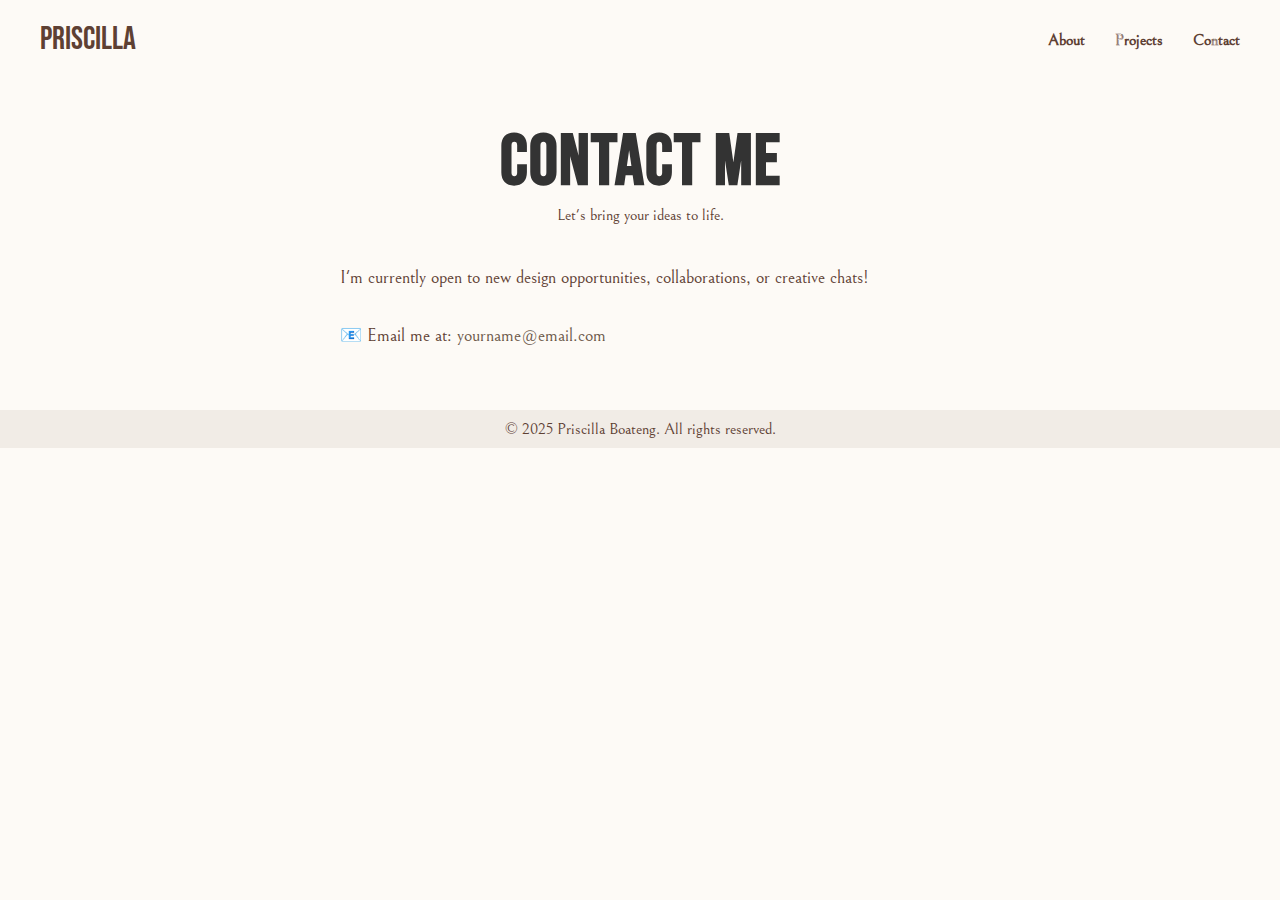
<file: contact.html>
<!DOCTYPE html>
<html lang="en">
<head>
  <meta charset="UTF-8" />
  <meta name="viewport" content="width=device-width, initial-scale=1.0" />
  <title>Contact | Priscilla Boateng</title>

  <!-- Google Fonts and Styles -->
  <link rel="preconnect" href="https://fonts.googleapis.com" />
  <link rel="preconnect" href="https://fonts.gstatic.com" crossorigin />
  <link href="https://fonts.googleapis.com/css2?family=Bebas+Neue&family=Bellefair&display=swap" rel="stylesheet" />
  <style>
    * {
      box-sizing: border-box;
      margin: 0;
      padding: 0;
    }

    body {
      font-family: "Bellefair", serif;
      background-color: #fdfaf6;
      color: #5e4033;
    }
  @keyframes fadeIn {
  to {
    opacity: 1;
  }
}

    /* Navigation Bar */
    .navbar {
      width: 100%;
      padding: 20px 40px;
      display: flex;
      justify-content: space-between;
      align-items: center;
      background-color: #fdfaf6;
      position: sticky;
      top: 0;
      z-index: 1000;
    }

    .navbar .logo {
      font-family: 'Bebas Neue', sans-serif;
      font-size: 32px;
      color: #5e4033;
      text-decoration: none;
    }

    .navbar-links {
      display: flex;
      gap: 30px;
    }

    .navbar-links a {
      text-decoration: none;
      color: #5e4033;
      font-weight: bold;
      font-size: 16px;
      transition: color 0.3s ease;
    }

    .navbar-links a:hover {
      color: #6c5849;
    }

    /* Header Content */
    .header {
      padding: 40px 20px 20px;
      text-align: center;
    }

    .brand-name {
      font-family: 'Bebas Neue', sans-serif;
      font-size: 72px;
      letter-spacing: 1px;
      text-transform: lowercase;
      color: #333;
    }
    .bellefair-regular {
     font-family: "Bellefair", serif;
     font-weight: 400;
     font-style: normal;
    }

     .footer {
      background-color: #f1ece6;
      text-align: center;
      padding: 10px;
      margin-top: 60px;
      font-family: 'Bellefair', serif;
    
    }

      </style>
</head>
<body>

  <div class="navbar">
    <a href="index.html" class="logo">Priscilla</a>
    <div class="navbar-links">
      <a href="about.html">About</a>
      <a href="projects.html">Projects</a>
      <a href="contact.html">Contact</a>
    </div>
  </div>

  <div class="header">
    <h1 class="brand-name">Contact Me</h1>
    <p class="tagline">Let's bring your ideas to life.</p>
  </div>

  <div class="hero">
    <p style="max-width:600px; margin:20px auto; font-size:18px; line-height:1.6;">
      I'm currently open to new design opportunities, collaborations, or creative chats!
      <br /><br />
      📧 Email me at: <a href="bpriscilla0515@gmail.com" style="color:#6c5849; text-decoration:none;">yourname@email.com</a>
    </p>
  </div>

  <div class="footer">
    &copy; 2025 Priscilla Boateng. All rights reserved.
  </div>

</body>
</html>
</file>
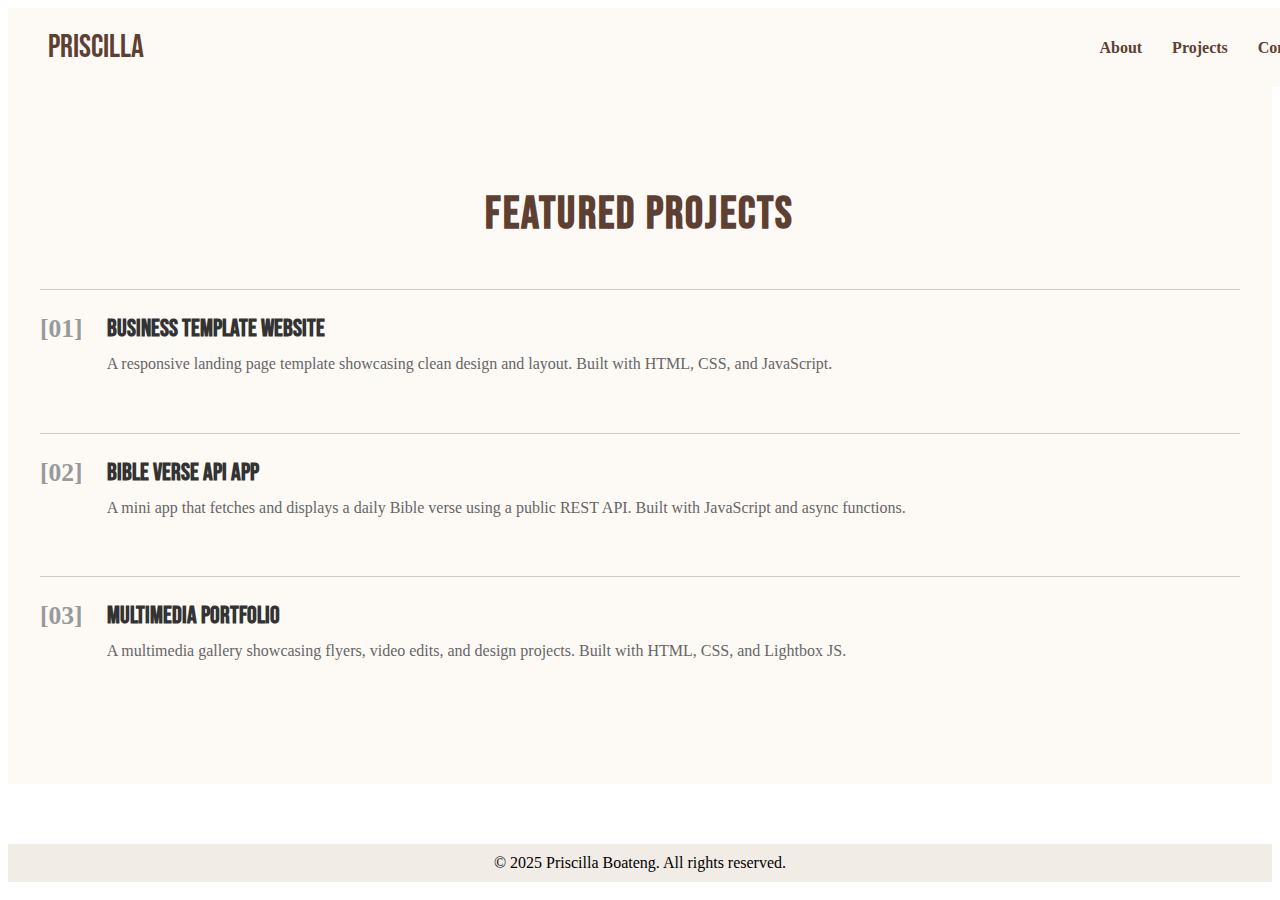
<file: projects.html>
<!DOCTYPE html>
<html lang="en">
<head>
  <meta charset="UTF-8" />
  <meta name="viewport" content="width=device-width, initial-scale=1.0" />
  <title>Projects | Priscilla Boateng</title>

  <!-- Google Fonts and Styles -->
  <link rel="preconnect" href="https://fonts.googleapis.com" />
  <link rel="preconnect" href="https://fonts.gstatic.com" crossorigin />
  <link href="https://fonts.googleapis.com/css2?family=Bebas+Neue&family=Bellefair&display=swap" rel="stylesheet" />


</head>
<body>

  <div class="navbar">
    <a href="index.html" class="logo">Priscilla</a>
    <div class="navbar-links">
      <a href="about.html">About</a>
      <a href="projects.html">Projects</a>
      <a href="contact.html">Contact</a>
    </div>
  </div>

  <section id="projects" class="projects-section">
  <h2>Featured Projects</h2>

  <div class="project">
    <div class="project-number">[01]</div>
    <div class="project-info">
      <h3><a href="https://scilla0515.github.io/buisnesstemplate/" target="_blank">Business Template Website</a></h3>
      <p>A responsive landing page template showcasing clean design and layout. Built with HTML, CSS, and JavaScript.</p>
    </div>
  </div>

  <div class="project">
    <div class="project-number">[02]</div>
    <div class="project-info">
      <h3><a href="https://scilla0515.github.io/buisnesstemplate/" target="_blank">Bible Verse API App</a></h3>
      <p>A mini app that fetches and displays a daily Bible verse using a public REST API. Built with JavaScript and async functions.</p>
    </div>
  </div>

  <div class="project">
    <div class="project-number">[03]</div>
    <div class="project-info">
      <h3><a href="https://scilla0515.github.io/multimedia-showcasee/" target="_blank">Multimedia Portfolio</a></h3>
      <p>A multimedia gallery showcasing flyers, video edits, and design projects. Built with HTML, CSS, and Lightbox JS.</p>
    </div>
  </div>
</section>

  <div class="footer">
    &copy; 2025 Priscilla Boateng. All rights reserved.
  </div>
  
  <style>
    
   /* Navigation Bar */
    .navbar {
      width: 100%;
      padding: 20px 40px;
      display: flex;
      justify-content: space-between;
      align-items: center;
      background-color: #fdfaf6;
      position: sticky;
      top: 0;
      z-index: 1000;
    }

    .navbar .logo {
      font-family: 'Bebas Neue', sans-serif;
      font-size: 32px;
      color: #5e4033;
      text-decoration: none;
    }

    .navbar-links {
      display: flex;
      gap: 30px;
    }

    .navbar-links a {
      text-decoration: none;
      color: #5e4033;
      font-weight: bold;
      font-size: 16px;
      transition: color 0.3s ease;
    }

    .navbar-links a:hover {
      color: #6c5849;
    }
    
.projects-section {
  padding: 4rem 2rem;
 background-color: #fdfaf6;
 color: #5e4033;
  text-align: center;
}

.projects-section h2 {
  font-size: 2.8rem;
  margin-bottom: 3rem;
  font-family: 'Bebas Neue', sans-serif; /* Adjust if you use another font */
  letter-spacing: 0.05em;
}

.project {
  display: flex;
  flex-direction: row;
  align-items: flex-start;
  justify-content: flex-start;
  gap: 1.5rem;
  margin-bottom: 2.5rem;
  border-top: 1px solid #ccc;
  padding-top: 1.5rem;
}

.project-number {
  font-size: 1.6rem;
  font-weight: bold;
  color: #999;
  flex-shrink: 0;
}

.project-info {
  text-align: left;
}

.project-info h3 {
  font-size: 1.5rem;
  margin: 0;
  font-family: 'Bebas Neue', sans-serif; /* Same font */
}

.project-info h3 a {
  text-decoration: none;
  color: #333;
  transition: color 0.3s ease;
}

.project-info h3 a:hover {
  color: #666;
}

.project-info p {
  margin-top: 0.5rem;
  font-size: 1rem;
  color: #666;
  line-height: 1.6;
}
        .footer {
      background-color: #f1ece6;
      text-align: center;
      padding: 10px;
      margin-top: 60px;
    }
  </style>
  </style>

</body>
</html>
</file>
